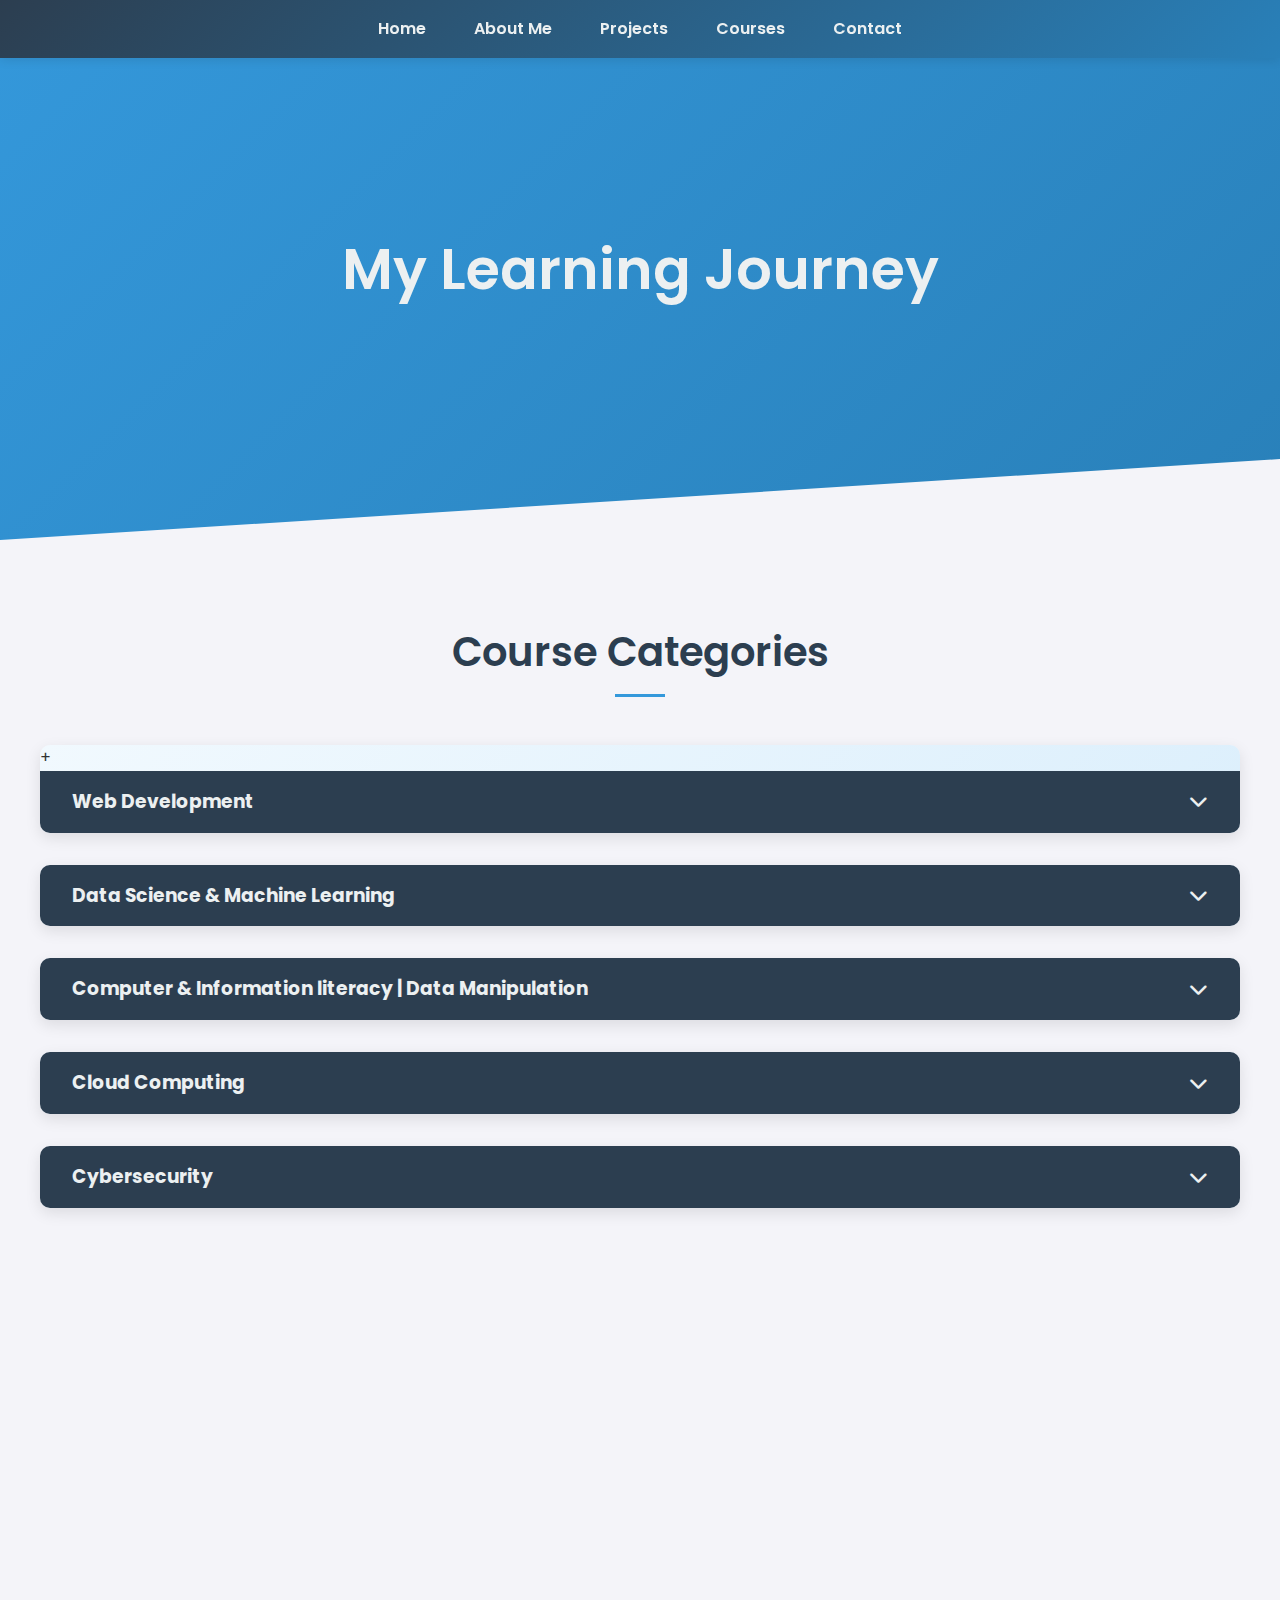
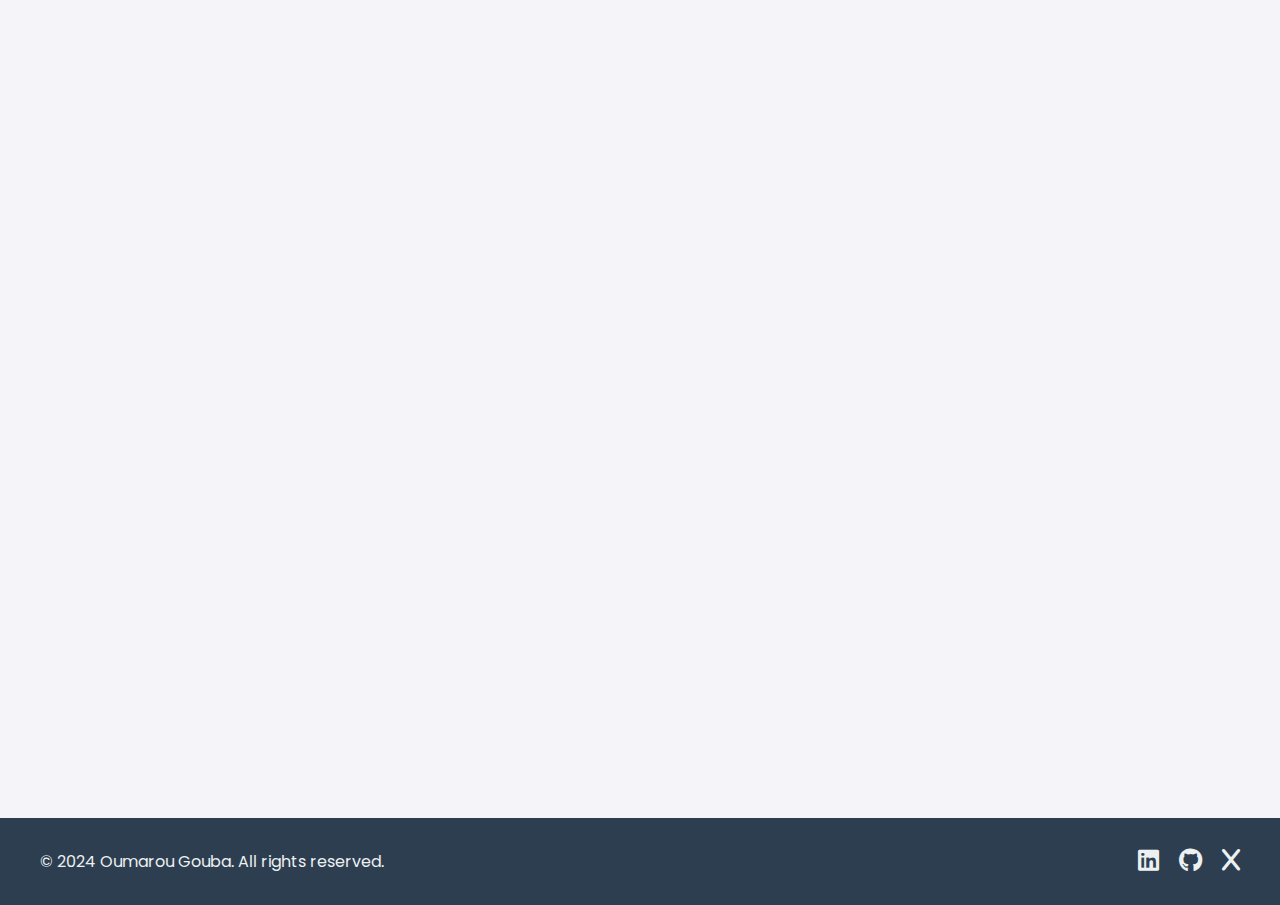
<file: courses.html>
<!DOCTYPE html>
<html lang="en">
<head>
    <meta charset="UTF-8">
    <meta name="viewport" content="width=device-width, initial-scale=1.0">
    <title>Oumarou Gouba - Courses and Certifications</title>
    <link href="https://fonts.googleapis.com/css2?family=Poppins:wght@300;400;600&display=swap" rel="stylesheet">
    <link rel="stylesheet" href="https://cdnjs.cloudflare.com/ajax/libs/font-awesome/6.5.1/css/all.min.css">
    <link rel="stylesheet" href="courses.css">
</head>
<body>
    <header>
        <nav>
            <ul>
                <li><a href="index.html">Home</a></li>
                <li><a href="about.html">About Me</a></li>
                <li><a href="projects.html">Projects</a></li>
                <li><a href="courses.html">Courses</a></li>
                <li><a href="#contact">Contact</a></li>
            </ul>
        </nav>
    </header>

    <main>
        <section class="hero">
            <div class="hero-content">
                <h1>My Learning Journey</h1>
                <p>Explore the courses and certifications that have shaped my skills and expertise</p>
            </div>
        </section>

        <section class="courses-section animate-on-scroll">
            <div class="container">
                <h2>Course Categories</h2>
                <div class="course-categories">
                    <div class="category">+ 
                        <h3 class="category-title">Web Development <i class="fas fa-chevron-down"></i></h3>
                        <div class="category-content">
                            <div class="course-card">
                                <div class="course-icon"><i class="fas fa-code"></i></div>
                                <div class="course-info">
                                    <h4>Web Design and Implementation — LIS 4633</h4>
                                    <p>learned how to design contemporary websites and web pages using current design thinking, techniques and best practices, and how to implement the websites using front-end programming languages including HTML, CSS, and JavaScript. </p>
                                    <p class="completion-date">In Progress</p>
                                </div>
                            </div>
                            <div class="course-card">
                                <div class="course-icon"><i class="fab fa-js"></i></div>
                                <div class="course-info">
                                    <h4>Dynamic Web Development — LIS 4613</h4>
                                    <p>Learned how to create secure, efficient, and user-centric dynamic web applications with a strong emphasis on Node.js and database integration using both MySQL and MongoDB.</p>
                                    <p class="completion-date">Completed: May 2024</p>
                                </div>
                            </div>
                        </div>
                    </div>
                    <div class="category">
                        <h3 class="category-title">Data Science & Machine Learning <i class="fas fa-chevron-down"></i></h3>
                        <div class="category-content">
                            <div class="course-card">
                                <div class="course-icon"><i class="fas fa-chart-bar"></i></div>
                                <div class="course-info">
                                    <h4>Advanced Data Analytics — LIS 4623</h4>
                                    <p>Introduction to the theory and application of big data analytics including various big dataanalytical tools and models, different forms of information, and statistical understanding ofand applications to different big data methods and interpretation of statistics within the chosen model.</p>
                                    <p class="completion-date">In Progress</p>
                                </div>
                            </div>
                            <div class="course-card">
                                <div class="course-icon"><i class="fas fa-brain"></i></div>
                                <div class="course-info">
                                    <h4>Introduction to Data Analytics — LIS 4643</h4>
                                    <p>Learned foundational concepts for data analytics. Topics include basic computer programming, statistical understanding and application, data structure, data types, data retrieval from various sources and forms, data cleaning/processing, data visualization, and group manipulations. </p>
                                    <p class="completion-date">Completed: May 2024</p>
                                </div>
                            </div>
							<div class="course-card">
                                <div class="course-icon"><i class="fas fa-brain"></i></div>
                                <div class="course-info">
                                    <h4>Econometric Analysis — ECON 4223</h4>
                                    <p>Learned an understanding of the theoretical foundations of estimating and testing thebasic regression model, employing tools from statistics (including calculus). Performed basic regression and testing procedures using the R programming language. Completed an empirical research project including elements: ormulate an econometric model.
<li>Collect and prepare relevant data for use in estimating the model.</li>
<li>Use appropriate methods of estimation.</li>
<li>Test relevant behavioral hypotheses.</li>
<li>Understand and test the Gauss-Markov assumptions.</li>
<li>Analyze and interpret the estimated model.</li>
<li>Prepare a written report summarizing the research results.</> </p>
                                    <p class="completion-date">In Progress</p>
                                </div>
                            </div>
							<div class="course-card">
                                <div class="course-icon"><i class="fas fa-brain"></i></div>
                                <div class="course-info">
                                    <h4>Database Design Info Orgs — LIS 4683</h4>
                                    <p>Learned two major components: (1) conceptual foundations of database design and theory and (2) practical applications of design and theory to real-world database designs. For the conceptual and theoretical design component, this class covered data definition and type, entity relationship diagram (ERD) and data normalization. The practical application uses emerging database tools to cover industry critical functions. </p>
                                    <p class="completion-date">Completed: May 2024</p>
                                </div>
                            </div>
                        </div>
                    </div>
					
					
                    <div class="category">
                        <h3 class="category-title">Computer & Information literacy | Data Manipulation<i class="fas fa-chevron-down"></i></h3>
                        <div class="category-content">
                            <div class="course-card">
                                <div class="course-icon"><i class="fab fa-android"></i></div>
                                <div class="course-info">
                                    <h4>Essentials of IT & Informatics — LIS 3063</h4>
                                    <p>Learned theories and applications of information technologies, including hardware, software, system analysis and the nature and functionality of networks; social, technical and organizational influences on the use and users of information technology.</p>
                                    <p class="completion-date">Completed: December 2023</p>
                                </div>
                            </div>
                            <div class="course-card">
                                <div class="course-icon"><i class="fab fa-swift"></i></div>
                                <div class="course-info">
                                    <h4>Programming with Python — CS 1213</h4>
                                    <p>Learned the design and implementation of computer programs in the language Python. Explored data types, control flow, iterations, functions, and the use of external libraries for text processing, graphics, image manipulation, web programming and others. Emphasis on problem solving with examples drawn from diverse disciplines. </p>
                                    <p class="completion-date">Completed: December 2023</p>
                                </div>
                            </div>
							<div class="course-card">
                                <div class="course-icon"><i class="fab fa-swift"></i></div>
                                <div class="course-info">
                                    <h4>Social Informatics — LIS 4213</h4>
                                    <p>Social Informatics analyzes interactions among people and information/communication technologies (ICTs). Issues covered include basic concepts of social systems, ICTs, and their interactions; uses of mobile information technology devices; online interaction and virtual community; information technology and work; and laws and policies related to information technologies.  </p>
                                    <p class="completion-date">Completed: May 2024</p>
                                </div>
                            </div>
							<div class="course-card">
                                <div class="course-icon"><i class="fab fa-swift"></i></div>
                                <div class="course-info">
                                    <h4>Intro to Spatial Thinking — GIS 2023</h4>
                                    <p>Facilitates the effective communication of geographic information through sound cartographic principles and techniques. Introduces students to geographic information literacy, spatial perspectives on information management, and the use of maps as a communication tool.</p>
                                    <p class="completion-date">Completed: December 2023</p>
                                </div>
                            </div>
							<div class="course-card">
                                <div class="course-icon"><i class="fab fa-swift"></i></div>
                                <div class="course-info">
                                    <h4>Intro to Information Science — LIS 2003</h4>
                                    <p>Explores the definition, impact, and history of information and information transmission. Introduces technology used to create, read, store, retrieve and transmit information. Analyzes societal institutions, techniques, and processes for the creation, distribution and management of information. Assesses the role of the information professions and information systems in culture and society. </p>
                                    <p class="completion-date">Completed: December 2023</p>
                                </div>
                            </div>
							<div class="course-card">
                                <div class="course-icon"><i class="fab fa-swift"></i></div>
                                <div class="course-info">
                                    <h4>Computer-Based Info Systems — MIS 2113</h4>
                                    <p> The course educates students on how information technology facilitates organizations to achieve its goals and solve problems. Students will learn to use latest tools of information technology, conduct hands-on-exercises and solve problems. Hence, students will become familiar with advanced use of spreadsheet and database software, networking technologies, web and application programming languages, and business analytics methods. </p>
                                    <p class="completion-date">Completed: May 2023</p>
                                </div>
                            </div>
                        </div> 
                    </div>
                    <div class="category">
                        <h3 class="category-title">Cloud Computing <i class="fas fa-chevron-down"></i></h3>
                        <div class="category-content">
                            <div class="course-card">
                                <div class="course-icon"><i class="fab fa-aws"></i></div>
                                <div class="course-info">
                                    <h4>AWS Fundamentals</h4>
                                    <p>Learn the basics of Amazon Web Services (AWS).</p>
                                    <p class="completion-date">Completed: January 2023</p>
                                </div>
                            </div>
                            <div class="course-card">
                                <div class="course-icon"><i class="fab fa-microsoft"></i></div>
                                <div class="course-info">
                                    <h4>Microsoft Azure Essentials</h4>
                                    <p>Explore core services and solutions in Microsoft Azure.</p>
                                    <p class="completion-date">Completed: March 2023</p>
                                </div>
                            </div>
                        </div>
                    </div>
                    <div class="category">
                        <h3 class="category-title">Cybersecurity <i class="fas fa-chevron-down"></i></h3>
                        <div class="category-content">
                            <div class="course-card">
                                <div class="course-icon"><i class="fas fa-shield-alt"></i></div>
                                <div class="course-info">
                                    <h4>Network Security Fundamentals</h4>
                                    <p>Learn the basics of securing computer networks.</p>
                                    <p class="completion-date">Completed: May 2023</p>
                                </div>
                            </div>
                            <div class="course-card">
                                <div class="course-icon"><i class="fas fa-bug"></i></div>
                                <div class="course-info">
                                    <h4>Ethical Hacking</h4>
                                    <p>Explore techniques for identifying and fixing security vulnerabilities.</p>
                                    <p class="completion-date">Completed: July 2023</p>
                                </div>
                            </div>
                        </div>
                    </div>
                </div>
            </div>
        </section>

        <section class="certifications-section animate-on-scroll">
            <div class="container">
                <h2>Certifications and Achievements</h2>
                <div class="certifications-grid">
                    <div class="certification-card">
                        <div class="certification-icon"><i class="fas fa-certificate"></i></div>
                        <div class="certification-info">
                            <h4>AWS Certified Cloud Practitioner</h4>
                            <p>Validates overall understanding of the AWS Cloud.</p>
                            <p class="completion-date">Achieved: August 2023</p>
                        </div>
                    </div>
                    <div class="certification-card">
                        <div class="certification-icon"><i class="fas fa-award"></i></div>
                        <div class="certification-info">
                            <h4>Google Analytics Individual Qualification</h4>
                            <p>Demonstrates proficiency in Google Analytics.</p>
                            <p class="completion-date">Achieved: October 2023</p>
                        </div>
                    </div>
                    <div class="certification-card">
                        <div class="certification-icon"><i class="fas fa-user-graduate"></i></div>
                        <div class="certification-info">
                            <h4>Certified Information Systems Security Professional (CISSP)</h4>
                            <p>Advanced certification in information security.</p>
                            <p class="completion-date">Achieved: December 2023</p>
                        </div>
                    </div>
                </div>
            </div>
        </section>

        <section id="contact" class="contact-section animate-on-scroll">
            <div class="container">
                <h2>Get In Touch</h2>
                <p>Interested in discussing my courses or certifications? Feel free to reach out!</p>
                <a href="mailto:your.email@example.com" class="btn-contact">Contact Me</a>
            </div>
        </section>
    </main>

    <footer>
        <div class="footer-content">
            <p>&copy; 2024 Oumarou Gouba. All rights reserved.</p>
            <div class="social-links">
                <a href="https://www.linkedin.com/in/oumarou-g-a1030726a/" target="_blank"><i class="fab fa-linkedin"></i></a>
                <a href="https://github.com/OumarouatOU" target="_blank"><i class="fab fa-github"></i></a>
                <a href="https://x.com/OumarouGouba6" target="_blank"><i class="fab fa-x"></i></a>
            </div>
        </div>
    </footer>

    <script src="courses.js"></script>
</body>
</html>
</file>
<file: courses.css>
/* Base styles */
:root {
    --primary-color: #3498db;
    --primary-dark: #2980b9;
    --secondary-color: #2c3e50;
    --accent-color: #e67e22;
    --text-color: #333;
    --text-light: #ecf0f1;
    --background-color: #f4f4f9;
    --card-gradient-start: #f1f9fe;
    --card-gradient-end: #dceffc;
    --tag-background: #e0f2f1;
    --tag-color: #00796b;
    --transition-speed: 0.3s;
}

* {
    margin: 0;
    padding: 0;
    box-sizing: border-box;
}

body {
    font-family: 'Poppins', sans-serif;
    line-height: 1.6;
    color: var(--text-color);
    background-color: var(--background-color);
}

/* Header styles */
header {
    background: linear-gradient(135deg, var(--secondary-color), var(--primary-dark));
    padding: 1rem;
    position: fixed;
    width: 100%;
    top: 0;
    z-index: 1000;
    box-shadow: 0 2px 10px rgba(0, 0, 0, 0.1);
    transition: background 0.3s ease, padding 0.3s ease;
}

header.scrolled {
    padding: 0.5rem 1rem;
    background: var(--secondary-color);
}

nav ul {
    list-style: none;
    display: flex;
    justify-content: center;
}

nav ul li {
    margin: 0 1.5rem;
}

nav ul li a {
    color: var(--text-light);
    text-decoration: none;
    font-weight: 600;
    transition: color var(--transition-speed) ease;
}

nav ul li a:hover {
    color: var(--accent-color);
}

/* Hero section */
.hero {
    background: linear-gradient(135deg, var(--primary-color), var(--primary-dark));
    color: var(--text-light);
    height: 60vh;
    display: flex;
    justify-content: center;
    align-items: center;
    text-align: center;
    padding-top: 80px;
    clip-path: polygon(0 0, 100% 0, 100% 85%, 0 100%);
}

.hero-content {
    max-width: 800px;
    padding: 0 2rem;
}

.hero h1 {
    font-size: 3.5rem;
    margin-bottom: 1rem;
    font-weight: 600;
    animation: fadeInUp 1s ease-out;
}

.hero p {
    font-size: 1.25rem;
    font-weight: 300;
    opacity: 0;
    animation: fadeInUp 1s ease-out 0.3s forwards;
}

/* Courses section */
.courses-section, .certifications-section {
    padding: 5rem 1.5rem;
    background-color: var(--background-color);
}

.container {
    max-width: 1200px;
    margin: 0 auto;
}

.container h2 {
    font-size: 2.5rem;
    color: var(--secondary-color);
    margin-bottom: 3rem;
    font-weight: 600;
    text-align: center;
    position: relative;
}

.container h2::after {
    content: '';
    display: block;
    width: 50px;
    height: 3px;
    background-color: var(--primary-color);
    margin: 10px auto 0;
}

/* Course categories */
.category {
    margin-bottom: 2rem;
    background: linear-gradient(135deg, var(--card-gradient-start), var(--card-gradient-end));
    border-radius: 10px;
    overflow: hidden;
    box-shadow: 0 5px 15px rgba(0, 0, 0, 0.1);
    transition: transform var(--transition-speed) ease, box-shadow var(--transition-speed) ease;
}

.category:hover {
    transform: translateY(-5px);
    box-shadow: 0 8px 25px rgba(0, 0, 0, 0.15);
}

.category-title {
    background-color: var(--secondary-color);
    color: var(--text-light);
    padding: 1rem 2rem;
    cursor: pointer;
    display: flex;
    justify-content: space-between;
    align-items: center;
    transition: background-color var(--transition-speed) ease;
}

.category-title:hover {
    background-color: var(--primary-color);
}

.category-title i {
    transition: transform var(--transition-speed) ease;
}

.category.active .category-title i {
    transform: rotate(180deg);
}

.category-content {
    display: none;
    padding: 2rem;
    animation: fadeIn 0.5s ease-out;
}

.category.active .category-content {
    display: grid;
    grid-template-columns: repeat(auto-fit, minmax(300px, 1fr));
    gap:
	gap: 2rem;
}

/* Course cards */
.course-card, .certification-card {
    background: linear-gradient(135deg, var(--card-gradient-start), var(--card-gradient-end));
    border-radius: 15px;
    overflow: hidden;
    box-shadow: 0 10px 20px rgba(0, 0, 0, 0.1);
    transition: transform var(--transition-speed) ease, box-shadow var(--transition-speed) ease;
    display: flex;
    flex-direction: column;
}

.course-icon, .certification-icon {
    background-color: var(--primary-color);
    color: var(--text-light);
    font-size: 3rem;
    padding: 2rem;
    text-align: center;
    transition: transform var(--transition-speed) ease;
}

.course-info, .certification-info {
    padding: 2rem;
    flex-grow: 1;
    display: flex;
    flex-direction: column;
    justify-content: space-between;
}

.course-info h4, .certification-info h4 {
    font-size: 1.5rem;
    color: var(--secondary-color);
    margin-bottom: 1rem;
    font-weight: 600;
}

.course-info p, .certification-info p {
    color: var(--text-color);
    margin-bottom: 1rem;
}

.completion-date {
    color: var(--primary-dark);
    font-style: italic;
    align-self: flex-end;
}

/* Hover effects */
.course-card:hover, .certification-card:hover {
    transform: translateY(-10px) rotate(1deg);
    box-shadow: 0 15px 30px rgba(0, 0, 0, 0.2);
}

.course-card:hover .course-icon, .certification-card:hover .certification-icon {
    transform: scale(1.1);
}

/* Certifications grid */
.certifications-grid {
    display: grid;
    grid-template-columns: repeat(auto-fit, minmax(300px, 1fr));
    gap: 2.5rem;
}

/* Contact section */
.contact-section {
    background: linear-gradient(135deg, var(--card-gradient-start), var(--card-gradient-end));
    padding: 5rem 1.5rem;
    text-align: center;
}

.btn-contact {
    display: inline-block;
    background-color: var(--primary-color);
    color: var(--text-light);
    padding: 1rem 2rem;
    border-radius: 30px;
    text-decoration: none;
    font-weight: 600;
    transition: background-color var(--transition-speed) ease, transform var(--transition-speed) ease;
}

.btn-contact:hover {
    background-color: var(--primary-dark);
    transform: translateY(-3px);
}

/* Footer */
footer {
    background-color: var(--secondary-color);
    color: var(--text-light);
    text-align: center;
    padding: 1.5rem;
}

.footer-content {
    display: flex;
    justify-content: space-between;
    align-items: center;
    max-width: 1200px;
    margin: 0 auto;
}

.social-links a {
    color: var(--text-light);
    font-size: 1.5rem;
    margin-left: 1rem;
    transition: color var(--transition-speed) ease;
}

.social-links a:hover {
    color: var(--accent-color);
}

/* Animations */
@keyframes fadeInUp {
    from {
        opacity: 0;
        transform: translateY(20px);
    }
    to {
        opacity: 1;
        transform: translateY(0);
    }
}

@keyframes fadeIn {
    from { opacity: 0; }
    to { opacity: 1; }
}

/* Responsive design */
@media (max-width: 768px) {
    .hero h1 {
        font-size: 2.5rem;
    }

    .hero p {
        font-size: 1rem;
    }

    .container h2 {
        font-size: 2rem;
    }

    .category-title {
        font-size: 1.2rem;
    }

    .course-info h4, .certification-info h4 {
        font-size: 1.3rem;
    }

    nav ul {
        flex-wrap: wrap;
    }

    nav ul li {
        margin: 0.5rem;
    }

    .footer-content {
        flex-direction: column;
    }

    .social-links {
        margin-top: 1rem;
    }
}

/* Accessibility */
.category-title:focus,
.course-card:focus,
.certification-card:focus,
.btn-contact:focus {
    outline: 2px solid var(--accent-color);
    outline-offset: 2px;
}

/* Print styles */
@media print {
    header, footer, .contact-section {
        display: none;
    }

    .hero {
        height: auto;
        padding: 2rem 0;
        clip-path: none;
    }

    .category-content {
        display: block !important;
    }

    .course-card, .certification-card {
        break-inside: avoid;
        page-break-inside: avoid;
    }
}

/* Scroll-triggered animations */
.animate-on-scroll {
    opacity: 0;
    transform: translateY(20px);
    transition: opacity 0.6s ease-out, transform 0.6s ease-out;
}

.animate-on-scroll.is-visible {
    opacity: 1;
    transform: translateY(0);
}
</file>
